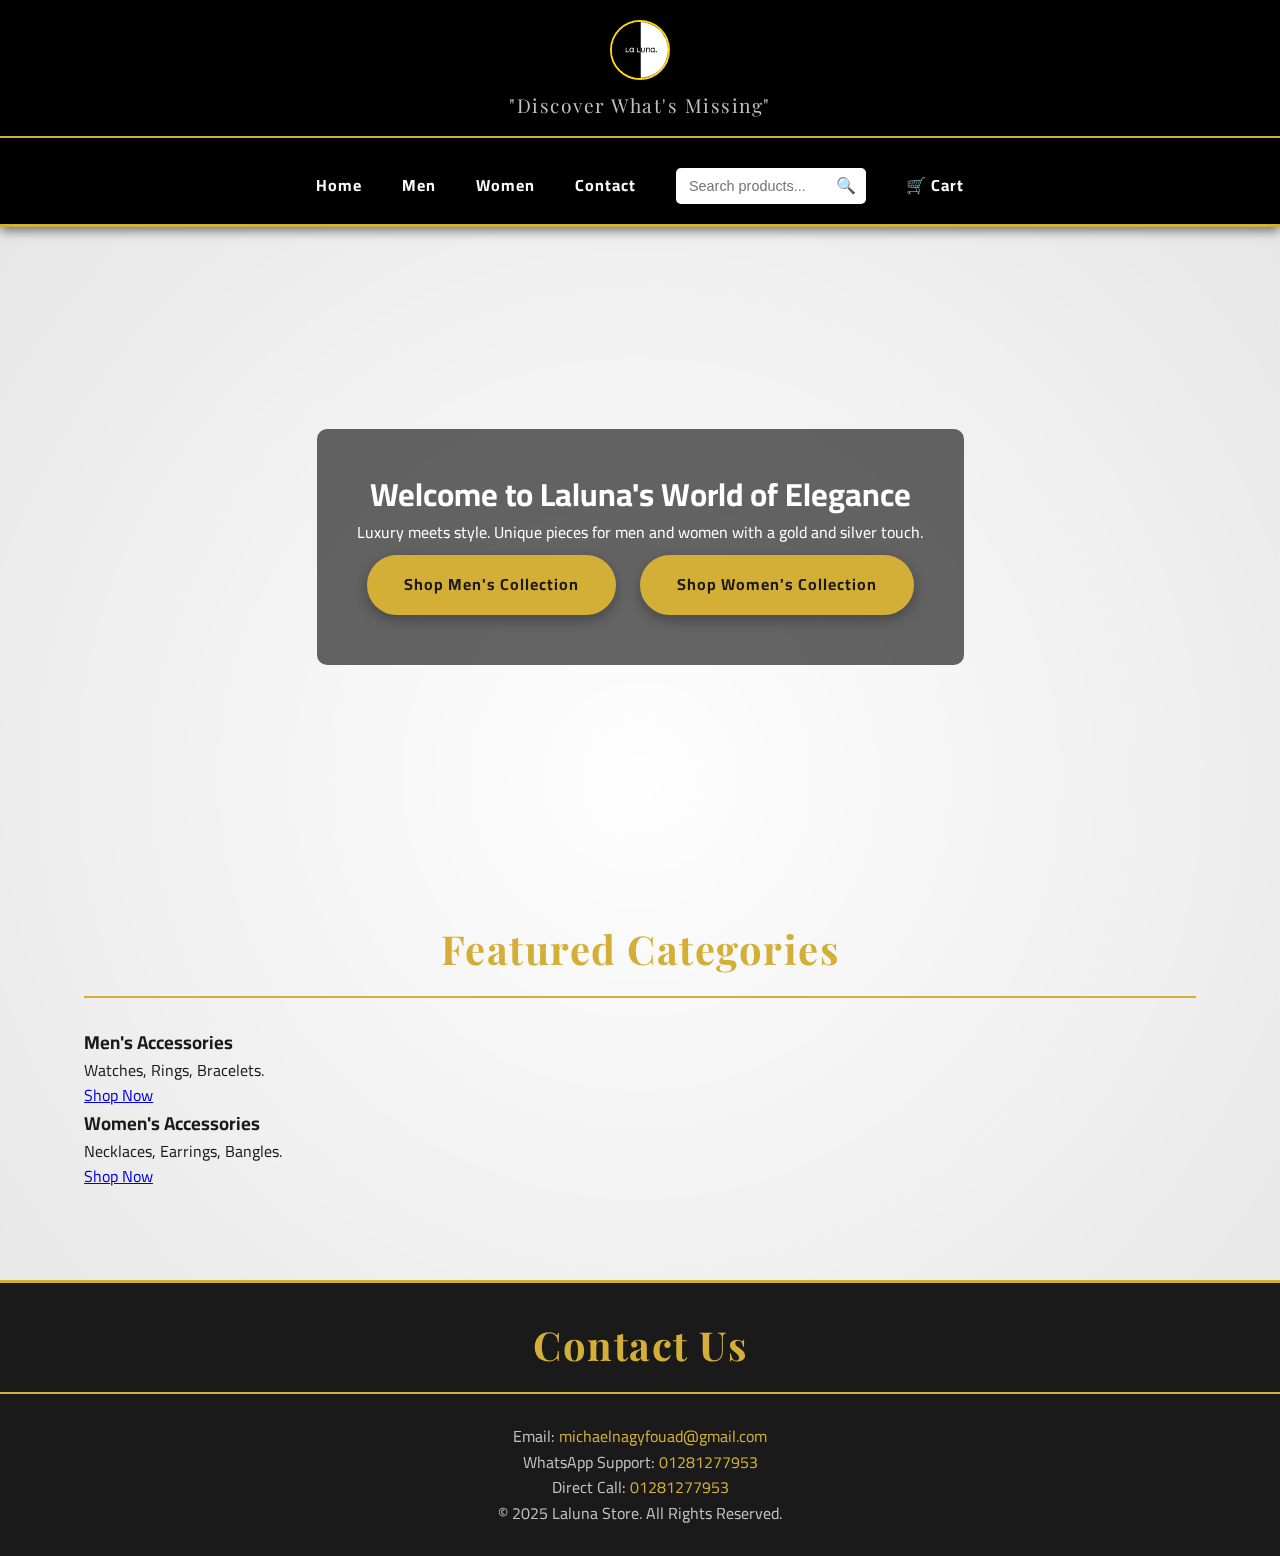
<file: index.html>
<!DOCTYPE html>
<html lang="en" dir="ltr">
<head>
    <meta charset="UTF-8">
    <meta name="viewport" content="width=device-width, initial-scale=1.0">
    <title>Laluna Store | Discover What's Missing</title>
    <link rel="stylesheet" href="styles.css">
    <link href="https://fonts.googleapis.com/css2?family=Playfair+Display:wght@700&display=swap" rel="stylesheet">
    <link href="https://fonts.googleapis.com/css2?family=Cairo:wght@400;700&display=swap" rel="stylesheet">
</head>
<meta name="viewport" content="width=device-width, initial-scale=1.0">

<meta name="description" content="La Luna - متجر المجوهرات الفاخرة للرجال والنساء. اكتشف تشكيلتنا من الخواتم، القلائد، والأساور المصنوعة يدوياً.">
<meta name="keywords" content="مجوهرات فاخرة, خواتم رجالي, هدايا نسائية, ذهب, فضة, La Luna, متجر مجوهرات">
<meta name="author" content="La Luna Team">

<title>La Luna Store | مجوهرات فاخرة للرجال والنساء</title>
<body>

    <header>
        <div class="logo-container">
            <img src="WhatsApp Image 2025-10-22 at 3.08.32 PM.jpeg" alt="Laluna Store Logo" class="logo">
        </div>
        <h2>"Discover What's Missing"</h2>
        
        <nav>
            <ul>
                <li><a href="index.html">Home</a></li>
                <li><a href="men.html">Men</a></li>
                <li><a href="women.html">Women</a></li>
                <li><a href="contact.html">Contact</a></li>
                <li class="search-box-li">
                    <input type="text" id="search-input" placeholder="Search products..." class="search-input">
                    <button class="search-btn">🔍</button>
                </li>
                <li><a href="cart.html">🛒 Cart</a></li>
            </ul>
        </nav>
    </header>

    <main>
        
        <section id="home" class="hero-section">
            <div class="hero-content">
                <h1>Welcome to Laluna's World of Elegance</h1>
                <p>Luxury meets style. Unique pieces for men and women with a gold and silver touch.</p>
                <a href="men.html" class="cta-button">Shop Men's Collection</a>
                <a href="women.html" class="cta-button">Shop Women's Collection</a>
            </div>
        </section>
        
        <section id="featured">
            <h2>Featured Categories</h2>
            <div class="category-cards">
                <div class="card men-card">
                    <h3>Men's Accessories</h3>
                    <p>Watches, Rings, Bracelets.</p>
                    <a href="men.html" class="cta-card-button">Shop Now</a>
                </div>
                <div class="card women-card">
                    <h3>Women's Accessories</h3>
                    <p>Necklaces, Earrings, Bangles.</p>
                    <a href="women.html" class="cta-card-button">Shop Now</a>
                </div>
            </div>
        </section>

    </main>

    <footer id="footer-contact">
        <h2>Contact Us</h2>
        <p>Email: <a href="mailto:michaelnagyfouad@gmail.com">michaelnagyfouad@gmail.com</a></p>
        <div class="contact-numbers">
            <p>WhatsApp Support: <a href="https://wa.me/201281277953" target="_blank" dir="ltr">01281277953</a></p>
            <p>Direct Call: <a href="tel:+201281277953" dir="ltr">01281277953</a></p>
        </div>
        <p class="copyright">&copy; 2025 Laluna Store. All Rights Reserved.</p>
    </footer>

</body>
</html>
</file>
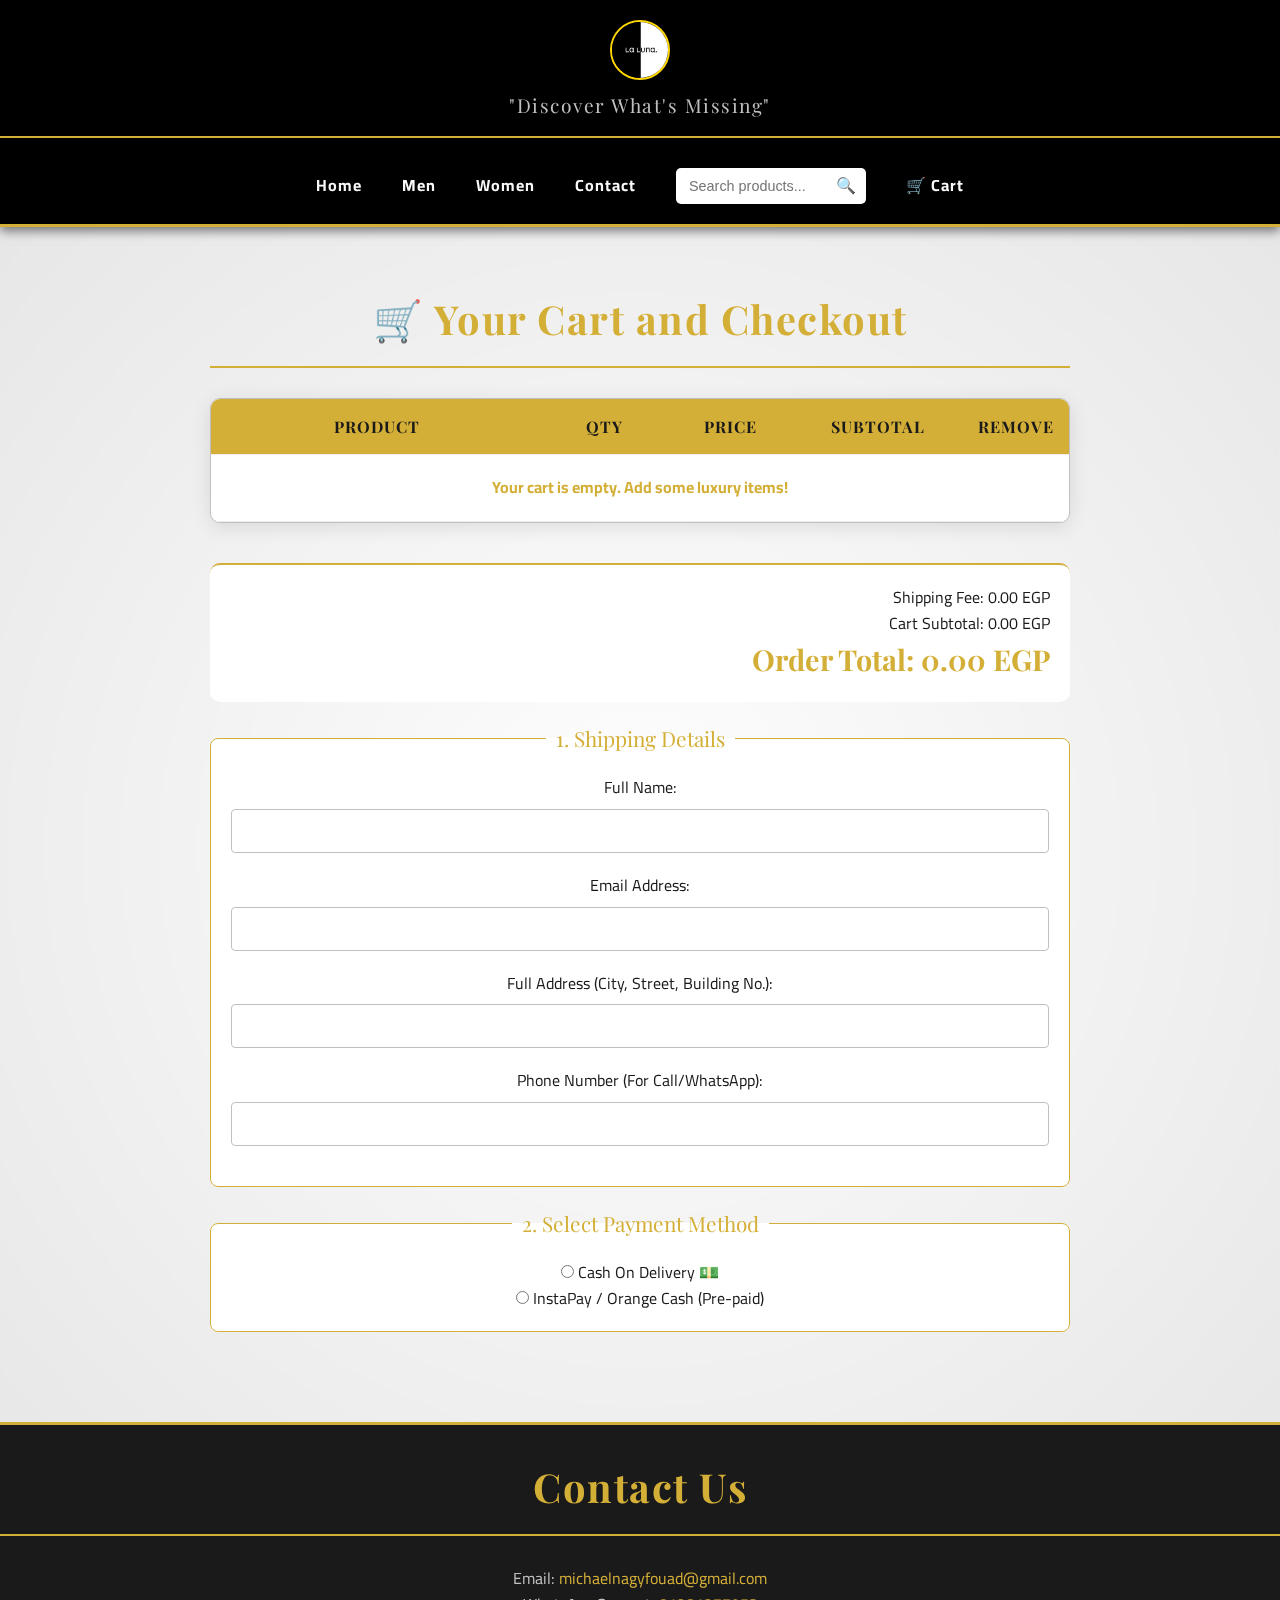
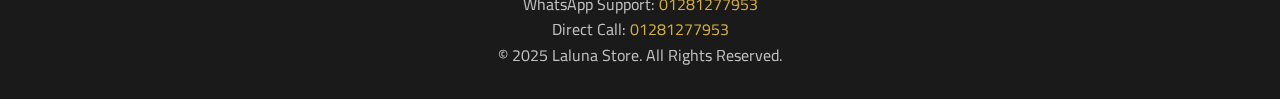
<file: cart.html>
<!DOCTYPE html>
<html lang="en" dir="ltr">
<head>
    <meta charset="UTF-8">
    <meta name="viewport" content="width=device-width, initial-scale=1.0">
    <title>Cart & Checkout | Laluna Store</title>
    <link rel="stylesheet" href="styles.css">
    <link href="https://fonts.googleapis.com/css2?family=Playfair+Display:wght@700&display=swap" rel="stylesheet">
    <link href="https://fonts.googleapis.com/css2?family=Cairo:wght@400;700&display=swap" rel="stylesheet">
</head>
<meta name="viewport" content="width=device-width, initial-scale=1.0">

<meta name="description" content="La Luna - متجر المجوهرات الفاخرة للرجال والنساء. اكتشف تشكيلتنا من الخواتم، القلائد، والأساور المصنوعة يدوياً.">
<meta name="keywords" content="مجوهرات فاخرة, خواتم رجالي, هدايا نسائية, ذهب, فضة, La Luna, متجر مجوهرات">
<meta name="author" content="La Luna Team">

<title>La Luna Store | مجوهرات فاخرة للرجال والنساء</title>
<body>

    <header>
        <div class="logo-container">
            <img src="WhatsApp Image 2025-10-22 at 3.08.32 PM.jpeg" alt="Laluna Store Logo" class="logo">
        </div>
        <h2>"Discover What's Missing"</h2>
        <nav>
            <ul>
                <li><a href="index.html">Home</a></li>
                <li><a href="men.html">Men</a></li>
                <li><a href="women.html">Women</a></li>
                <li><a href="contact.html">Contact</a></li>
                <li class="search-box-li">
                    <input type="text" id="search-input" placeholder="Search products..." class="search-input">
                    <button class="search-btn">🔍</button>
                </li>
                <li><a href="cart.html">🛒 Cart</a></li>
            </ul>
        </nav>
    </header>

    <main class="centered-content">
        
        <section id="checkout" class="cart-section">
            <h2>🛒 Your Cart and Checkout</h2>
            
            <div class="cart-items-table">
                <table>
                    <thead>
                        <tr>
                            <th style="width: 40%;">Product</th>
                            <th style="width: 15%;">Qty</th>
                            <th style="width: 15%;">Price</th>
                            <th style="width: 20%;">Subtotal</th>
                            <th style="width: 10%;">Remove</th>
                        </tr>
                    </thead>
                    <tbody id="cart-table-body">
                        </tbody>
                </table>
            </div>

            <div class="cart-totals">
                <p>Shipping Fee: <span id="shipping-fee">0.00 EGP</span></p>
                <p>Cart Subtotal: <span id="cart-subtotal">0.00 EGP</span></p>
                <p class="total-price-final">Order Total: <span id="final-total">0.00 EGP</span></p>
            </div>


            <form action="https://formspree.io/f/Your_Formspree_ID" method="POST" class="checkout-form" id="checkout-form" enctype="multipart/form-data">
                
                <fieldset class="shipping-details">
                    <legend>1. Shipping Details</legend>
                    <label for="name">Full Name:</label>
                    <input type="text" id="name" name="Full Name" required>

                    <label for="email">Email Address:</label>
                    <input type="email" id="email" name="_replyto" required>

                    <label for="address">Full Address (City, Street, Building No.):</label>
                    <input type="text" id="address" name="Shipping Address" required>

                    <label for="phone">Phone Number (For Call/WhatsApp):</label>
                    <input type="tel" id="phone" name="Phone Number" required>
                </fieldset>
                
                <fieldset class="payment-details">
                    <legend>2. Select Payment Method</legend>
                    
                    <div class="payment-options">
                        <input type="radio" id="cash" name="Payment Method" value="Cash On Delivery" required>
                        <label for="cash">Cash On Delivery 💵</label><br>

                        <input type="radio" id="instapay" name="Payment Method" value="InstaPay/Orange Cash">
                        <label for="instapay">InstaPay / Orange Cash (Pre-paid)</label><br>
                    </div>

                    <div id="transfer-details" style="display: none; margin-top: 15px; border: 1px dashed var(--color-gold); padding: 15px;">
                        <h4>Please use the following numbers for transfer:</h4>
                        
                        <div class="transfer-number-group">
                            <p><strong>InstaPay / Orange Cash:</strong> <span id="num1" dir="ltr">01281277953</span> 
                            <button type="button" class="copy-button" data-number="01281277953">Copy</button></p>
                        </div>
                        
                        <label for="proof">Upload Transfer Proof Image (Optional):</label>
                        <input type="file" id="proof" name="Transfer Proof" accept="image/*">
                        
                    </div>
                </fieldset>
                
                <button type="submit" class="checkout-button cta-button">Confirm Order and Pay</button>

                <button type="button" class="whatsapp-button cta-button" id="whatsapp-order-btn" style="background-color: #25D366; border-color: #25D366;">Send Order via WhatsApp</button>
                
                <textarea name="Order Details" id="order-details-summary" style="display:none;"></textarea>
            </form>
        </section>
        
    </main>

    <footer id="footer-contact">
        <h2>Contact Us</h2>
        <p>Email: <a href="mailto:michaelnagyfouad@gmail.com">michaelnagyfouad@gmail.com</a></p>
        <div class="contact-numbers">
            <p>WhatsApp Support: <a href="https://wa.me/201281277953" target="_blank" dir="ltr">01281277953</a></p>
            <p>Direct Call: <a href="tel:+201281277953" dir="ltr">01281277953</a></p>
        </div>
        <p class="copyright">&copy; 2025 Laluna Store. All Rights Reserved.</p>
    </footer>

    <script src="app.js"></script>
    <script>
        // هذا السكريبت الصغير يشغل وظائف النسخ والواتس آب الخاصة بصفحة العربة
        document.addEventListener('DOMContentLoaded', () => {
            const transferDetails = document.getElementById('transfer-details');
            const paymentOptions = document.getElementsByName('Payment Method');
            const copyButtons = document.querySelectorAll('.copy-button');
            const whatsappBtn = document.getElementById('whatsapp-order-btn');
            const checkoutForm = document.getElementById('checkout-form');
            const orderSummaryInput = document.getElementById('order-details-summary');


            // 1. وظيفة إظهار/إخفاء تفاصيل التحويل
            paymentOptions.forEach(radio => {
                radio.addEventListener('change', () => {
                    transferDetails.style.display = (radio.value === 'InstaPay/Orange Cash') ? 'block' : 'none';
                });
            });

            // 2. وظيفة نسخ الرقم
            copyButtons.forEach(button => {
                button.addEventListener('click', () => {
                    const numberToCopy = button.getAttribute('data-number');
                    navigator.clipboard.writeText(numberToCopy).then(() => {
                        button.textContent = 'Copied!';
                        setTimeout(() => {
                            button.textContent = 'Copy';
                        }, 2000);
                    }).catch(err => {
                        console.error('Failed to copy:', err);
                    });
                });
            });

            // 3. تحديث تفاصيل الطلب في الحقل المخفي قبل الإرسال (للإيميل)
            checkoutForm.addEventListener('submit', () => {
                const cartDetails = getCart(); // دالة موجودة في app.js
                const subtotal = document.getElementById('cart-subtotal').textContent;
                const total = document.getElementById('final-total').textContent;
                
                let summaryText = "--- PRODUCTS ---\n";
                cartDetails.forEach(item => {
                    summaryText += `${item.name} | Qty: ${item.qty} | Price: ${item.price} EGP\n`;
                });
                summaryText += `\n--- TOTALS ---\nSubtotal: ${subtotal}\nShipping: ${document.getElementById('shipping-fee').textContent}\nFINAL TOTAL: ${total}\n`;
                
                orderSummaryInput.value = summaryText; // وضع التفاصيل في الحقل المخفي
            });
            
            // 4. وظيفة إرسال الطلب عبر واتس آب
            whatsappBtn.addEventListener('click', (e) => {
                e.preventDefault(); 
                
                const name = document.getElementById('name').value || "N/A";
                const address = document.getElementById('address').value || "N/A";
                const phone = document.getElementById('phone').value || "N/A";
                const total = document.getElementById('final-total').textContent;
                const payment = document.querySelector('input[name="Payment Method"]:checked')?.value || "Cash On Delivery";
                const cartDetails = getCart(); // دالة موجودة في app.js

                let productList = "";
                cartDetails.forEach(item => {
                    productList += `- ${item.name} (x${item.qty})\n`; // تم تبسيط الرسالة
                });


                // تنسيق رسالة الواتس آب
                const message = `*NEW LALUNA ORDER REQUEST (WEB)*\n\n*CUSTOMER INFO:*\nName: ${name}\nPhone: ${phone}\nAddress: ${address}\nPayment: ${payment}\n\n*ORDER ITEMS:*\n${productList}\n\n*TOTAL DUE: ${total}*`;
                
                const whatsappUrl = `https://wa.me/201281277953?text=${encodeURIComponent(message)}`;
                window.open(whatsappUrl, '_blank');
            });
        });
    </script>
</body>
</html>
</file>
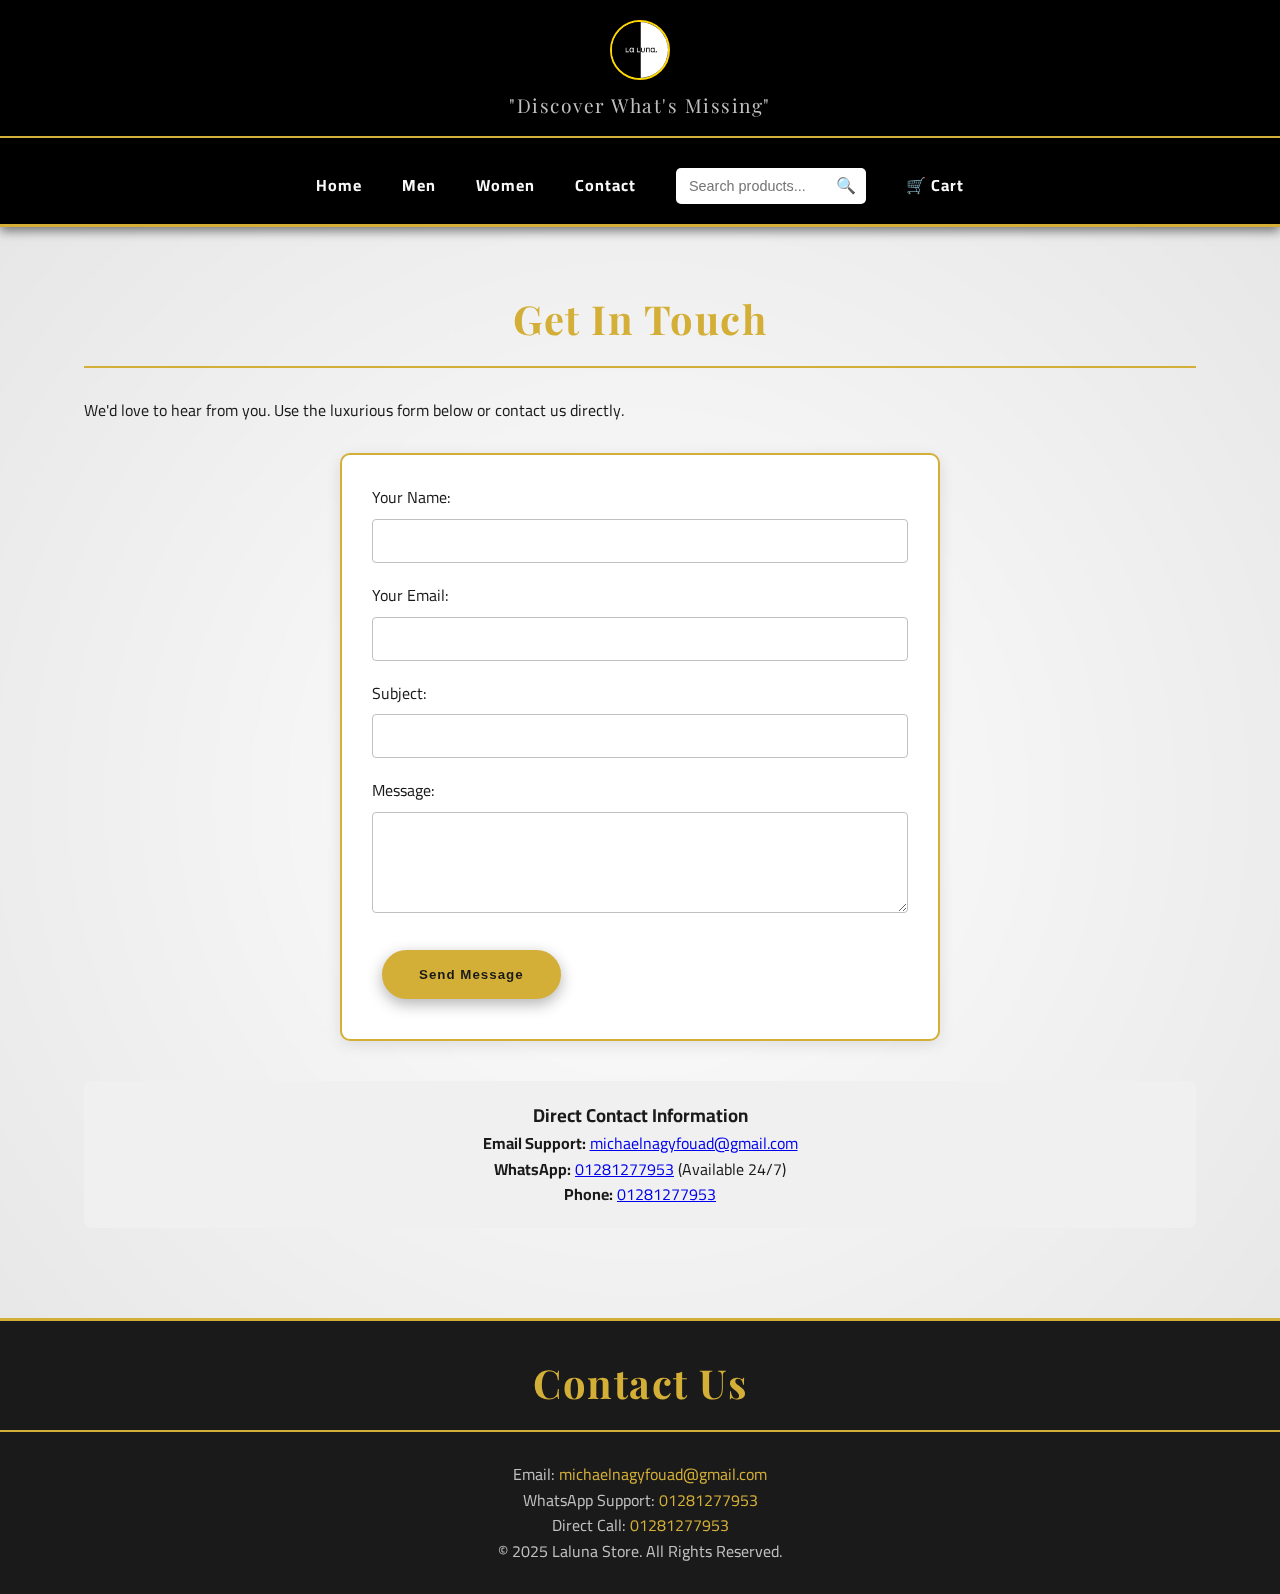
<file: contact.html>
<!DOCTYPE html>
<html lang="en" dir="ltr">
<head>
    <meta name="viewport" content="width=device-width, initial-scale=1.0">

<meta name="description" content="La Luna - متجر المجوهرات الفاخرة للرجال والنساء. اكتشف تشكيلتنا من الخواتم، القلائد، والأساور المصنوعة يدوياً.">
<meta name="keywords" content="مجوهرات فاخرة, خواتم رجالي, هدايا نسائية, ذهب, فضة, La Luna, متجر مجوهرات">
<meta name="author" content="La Luna Team">

<title>La Luna Store | مجوهرات فاخرة للرجال والنساء</title>
    <meta charset="UTF-8">
    <meta name="viewport" content="width=device-width, initial-scale=1.0">
    <title>Contact Us | Laluna Store</title>
    <link rel="stylesheet" href="styles.css">
    <link href="https://fonts.googleapis.com/css2?family=Playfair+Display:wght@700&display=swap" rel="stylesheet">
    <link href="https://fonts.googleapis.com/css2?family=Cairo:wght@400;700&display=swap" rel="stylesheet">
</head>
<body>

    <header>
        <div class="logo-container">
            <img src="WhatsApp Image 2025-10-22 at 3.08.32 PM.jpeg" alt="Laluna Store Logo" class="logo">
        </div>
        <h2>"Discover What's Missing"</h2>
        <nav>
            <ul>
                <li><a href="index.html">Home</a></li>
                <li><a href="men.html">Men</a></li>
                <li><a href="women.html">Women</a></li>
                <li><a href="contact.html">Contact</a></li>
                <li class="search-box-li">
                    <input type="text" id="search-input" placeholder="Search products..." class="search-input">
                    <button class="search-btn">🔍</button>
                </li>
                <li><a href="cart.html">🛒 Cart</a></li>
            </ul>
        </nav>
    </header>

    <main class="centered-content">
        
        <section id="contact-page" class="contact-section">
            <h2>Get In Touch</h2>
            <p class="contact-intro">We'd love to hear from you. Use the luxurious form below or contact us directly.</p>
            
            <form action="https://formspree.io/f/Your_Formspree_ID" method="POST" class="contact-form">
                
                <label for="c-name">Your Name:</label>
                <input type="text" id="c-name" name="Sender Name" required>

                <label for="c-email">Your Email:</label>
                <input type="email" id="c-email" name="_replyto" required>

                <label for="c-subject">Subject:</label>
                <input type="text" id="c-subject" name="Subject">

                <label for="c-message">Message:</label>
                <textarea id="c-message" name="Message" rows="5" required></textarea>

                <button type="submit" class="cta-button">Send Message</button>
            </form>
            
            <div class="direct-contact-info">
                <h3>Direct Contact Information</h3>
                <p><strong>Email Support:</strong> <a href="mailto:michaelnagyfouad@gmail.com">michaelnagyfouad@gmail.com</a></p>
                <p><strong>WhatsApp:</strong> <a href="https://wa.me/201281277953" target="_blank" dir="ltr">01281277953</a> (Available 24/7)</p>
                <p><strong>Phone:</strong> <a href="tel:+201281277953" dir="ltr">01281277953</a></p>
            </div>
            
        </section>
        
    </main>

    <footer id="footer-contact">
        <h2>Contact Us</h2>
        <p>Email: <a href="mailto:michaelnagyfouad@gmail.com">michaelnagyfouad@gmail.com</a></p>
        <div class="contact-numbers">
            <p>WhatsApp Support: <a href="https://wa.me/201281277953" target="_blank" dir="ltr">01281277953</a></p>
            <p>Direct Call: <a href="tel:+201281277953" dir="ltr">01281277953</a></p>
        </div>
        <p class="copyright">&copy; 2025 Laluna Store. All Rights Reserved.</p>
    </footer>

</body>
</html>
</file>
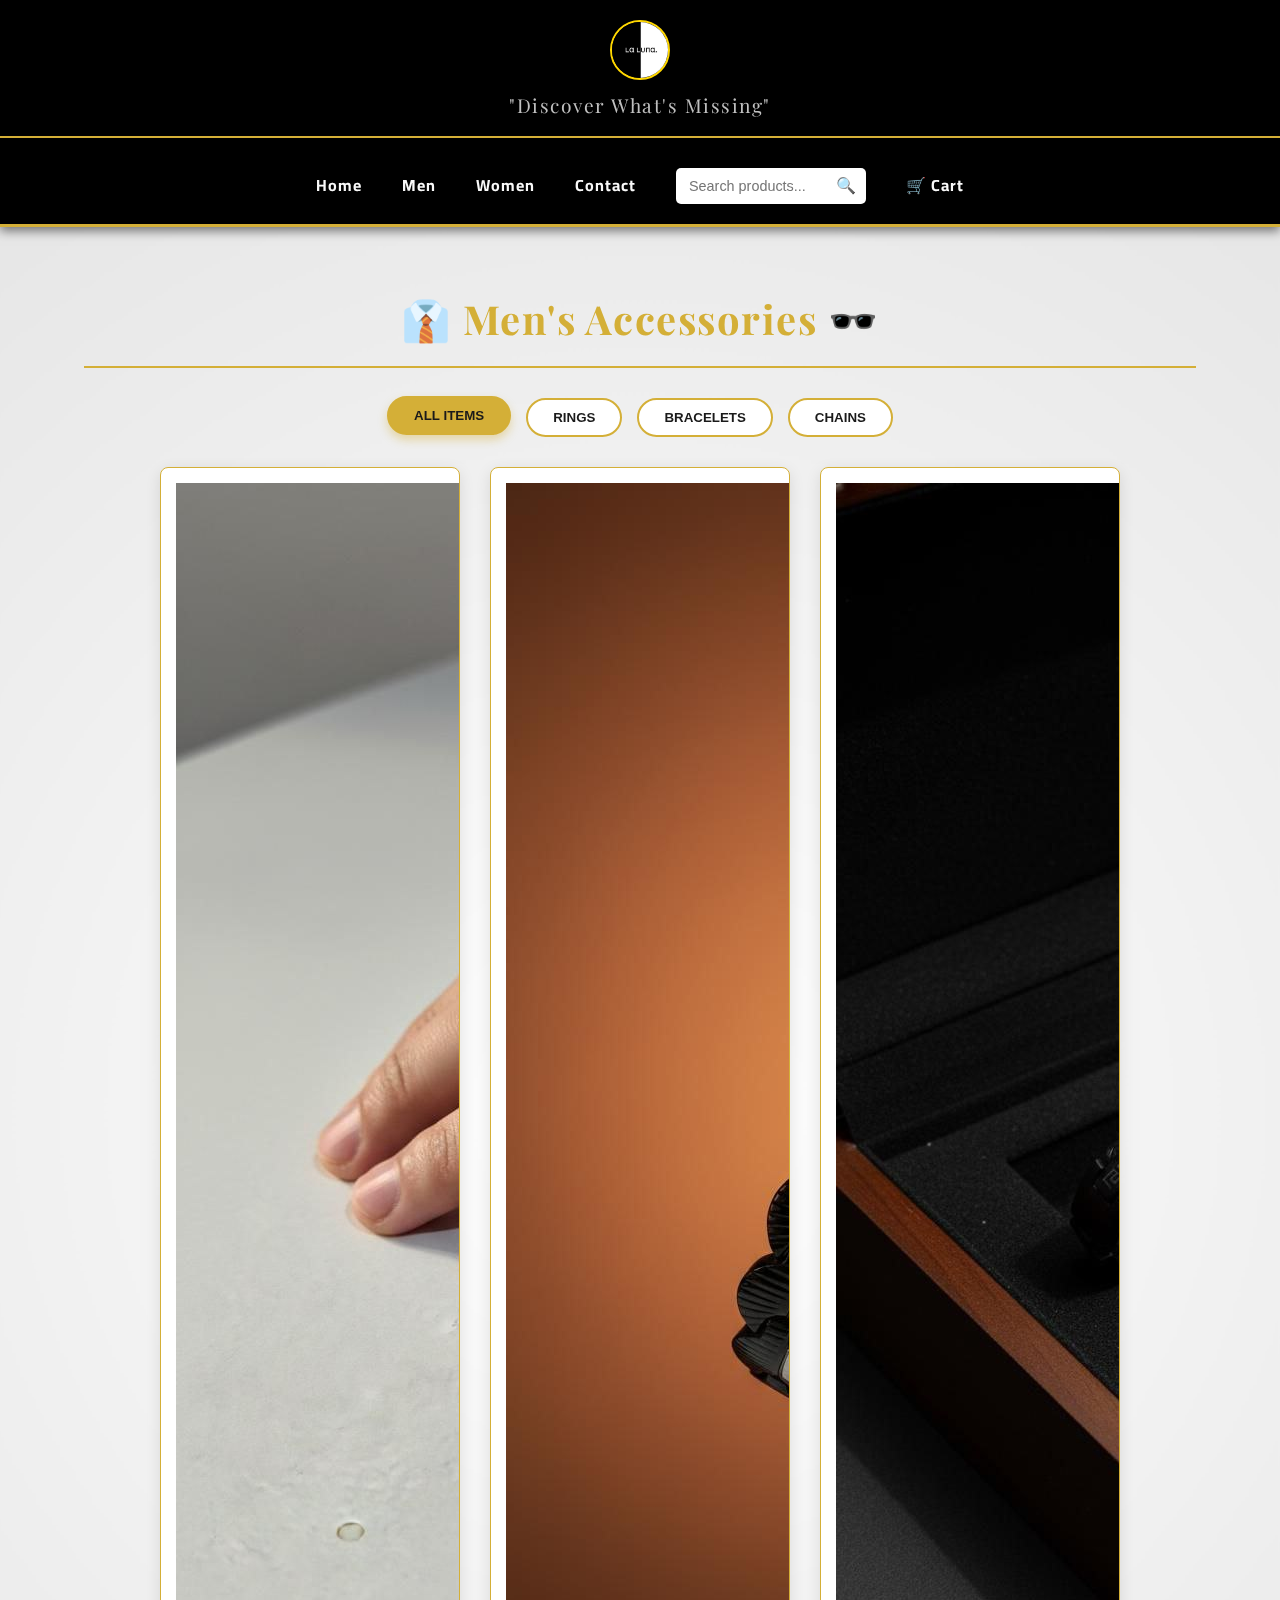
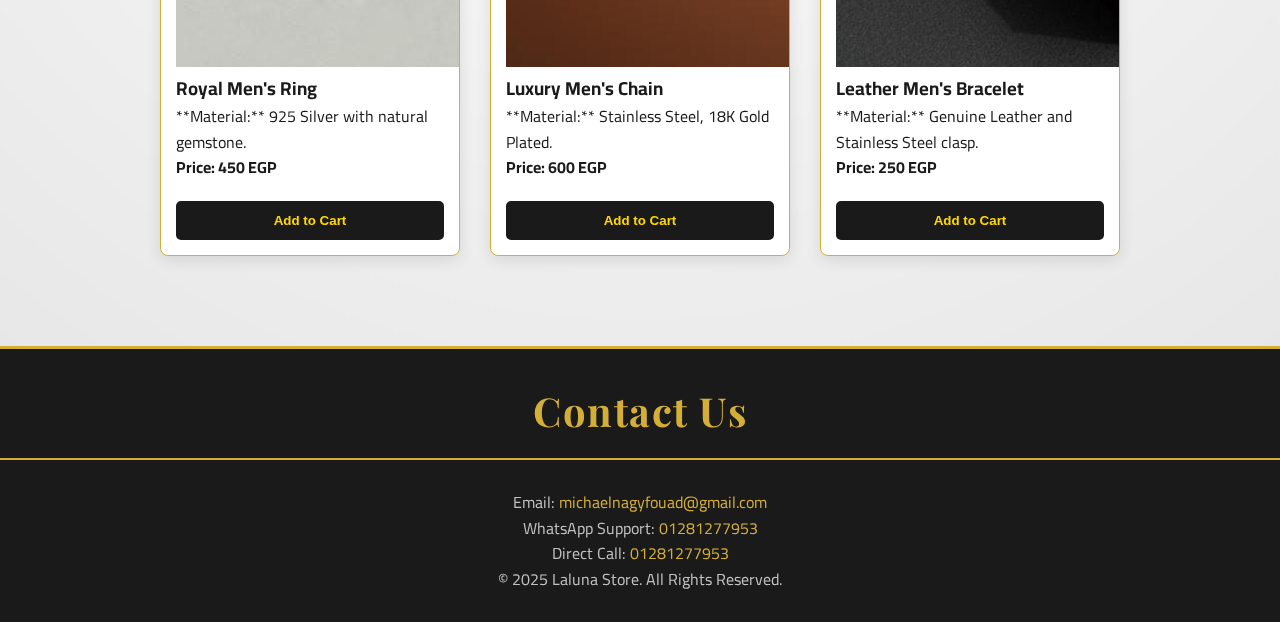
<file: men.html>
<!DOCTYPE html>
<html lang="en" dir="ltr">
<head>
    <meta name="viewport" content="width=device-width, initial-scale=1.0">

<meta name="description" content="La Luna - متجر المجوهرات الفاخرة للرجال والنساء. اكتشف تشكيلتنا من الخواتم، القلائد، والأساور المصنوعة يدوياً.">
<meta name="keywords" content="مجوهرات فاخرة, خواتم رجالي, هدايا نسائية, ذهب, فضة, La Luna, متجر مجوهرات">
<meta name="author" content="La Luna Team">

<title>La Luna Store | مجوهرات فاخرة للرجال والنساء</title>
    <meta charset="UTF-8">
    <meta name="viewport" content="width=device-width, initial-scale=1.0">
    <title>Men's Accessories | Laluna Store</title>
    <link rel="stylesheet" href="styles.css">
    <link href="https://fonts.googleapis.com/css2?family=Playfair+Display:wght@700&display=swap" rel="stylesheet">
    <link href="https://fonts.googleapis.com/css2?family=Cairo:wght@400;700&display=swap" rel="stylesheet">
</head>
<body>

    <header>
        <div class="logo-container">
            <img src="WhatsApp Image 2025-10-22 at 3.08.32 PM.jpeg" alt="Laluna Store Logo" class="logo">
        </div>
        <h2>"Discover What's Missing"</h2>
        <nav>
            <ul>
                <li><a href="index.html">Home</a></li>
                <li><a href="men.html">Men</a></li>
                <li><a href="women.html">Women</a></li>
                <li><a href="contact.html">Contact</a></li>
                <li class="search-box-li">
                    <input type="text" id="search-input" placeholder="Search products..." class="search-input">
                    <button class="search-btn">🔍</button>
                </li>
                <li><a href="cart.html">🛒 Cart</a></li>
            </ul>
        </nav>
    </header>

    <main class="centered-content">
        
        <section id="men" class="products-section">
            <h2>👔 Men's Accessories 🕶️</h2>
            
            <ul class="filter-tabs">
                <li><button class="filter-btn active" data-filter="all">All Items</button></li>
                <li><button class="filter-btn" data-filter="rings">Rings</button></li>
                <li><button class="filter-btn" data-filter="bracelets">Bracelets</button></li>
                <li><button class="filter-btn" data-filter="chains">Chains</button></li>
            </ul>
            
            <div class="products-grid" id="men-products-grid">
                <div class="product" data-category="rings" data-name="Royal Men's Ring" data-price="450">
                    <a href="product-details.html?id=M1" class="product-link">
                        <img src="6039466489632459993.jpg" alt="Men's Royal Ring" class="product-img">
                        <h3>Royal Men's Ring</h3>
                        <p class="description">**Material:** 925 Silver with natural gemstone.</p>
                        <p class="price"><strong>Price: 450 EGP</strong></p>
                    </a>
                    <button class="add-to-cart" onclick="addToCart(this)">Add to Cart</button>
                </div>
                
                <div class="product" data-category="chains" data-name="Luxury Men's Chain" data-price="600">
                    <a href="product-details.html?id=M2" class="product-link">
                        <img src="6039466489632459936.jpg" alt="Men's Chain" class="product-img">
                        <h3>Luxury Men's Chain</h3>
                        <p class="description">**Material:** Stainless Steel, 18K Gold Plated.</p>
                        <p class="price"><strong>Price: 600 EGP</strong></p>
                    </a>
                    <button class="add-to-cart" onclick="addToCart(this)">Add to Cart</button>
                </div>
                
                <div class="product" data-category="bracelets" data-name="Leather Men's Bracelet" data-price="250">
                    <a href="product-details.html?id=M3" class="product-link">
                        <img src="6039466489632459906.jpg" alt="Leather Men's Bracelet" class="product-img">
                        <h3>Leather Men's Bracelet</h3>
                        <p class="description">**Material:** Genuine Leather and Stainless Steel clasp.</p>
                        <p class="price"><strong>Price: 250 EGP</strong></p>
                    </a>
                    <button class="add-to-cart" onclick="addToCart(this)">Add to Cart</button>
                </div>

                </div>
        </section>

    </main>

    <footer id="footer-contact">
        <h2>Contact Us</h2>
        <p>Email: <a href="mailto:michaelnagyfouad@gmail.com">michaelnagyfouad@gmail.com</a></p>
        <div class="contact-numbers">
            <p>WhatsApp Support: <a href="https://wa.me/201281277953" target="_blank" dir="ltr">01281277953</a></p>
            <p>Direct Call: <a href="tel:+201281277953" dir="ltr">01281277953</a></p>
        </div>
        <p class="copyright">&copy; 2025 Laluna Store. All Rights Reserved.</p>
    </footer>

    <script src="app.js"></script>
</body>
</html>
</file>
<file: styles.css>
/* الألوان والثوابت */
:root {
    --color-light: #F9F9F9;    /* أبيض ناصع للخلفيات */
    --color-dark: #1A1A1A;     /* أسود غامق للنصوص */
    --color-gold: #D4AF37;     /* ذهبي ملكي */
    --color-gold-light: #FFD700; /* ذهبي أفتح للتأثيرات */
    --color-silver: #C0C0C0;
    --font-primary: 'Playfair Display', serif; /* خط أنيق للعناوين */
    --font-secondary: 'Cairo', sans-serif; /* خط ثانوي لنص الجسم */
}

/* إعادة تعيين التنسيقات الأساسية */
* {
    margin: 0;
    padding: 0;
    box-sizing: border-box;
    /* إضافة حركة سلسة لجميع العناصر للتنقل الأنيق */
    transition: all 0.3s ease-in-out;
}

body {
    font-family: var(--font-secondary);
    background-color: var(--color-light); 
    color: var(--color-dark);
    direction: ltr; 
    text-align: left;
    line-height: 1.6;
    /* تأثير القماش الحريري/المخملي مع ضبابية */
    background-image: radial-gradient(circle at center, rgba(255, 255, 255, 0.9), rgba(224, 224, 224, 0.9));
    backdrop-filter: blur(1px); 
    -webkit-backdrop-filter: blur(1px);
}

/* 1. رأس الصفحة (Header) والتنقل */
header {
    background-color: #000000;
    color: var(--color-light);
    padding: 20px 0;
    text-align: center;
    border-bottom: 3px solid var(--color-gold);
    box-shadow: 0 4px 10px rgba(0, 0, 0, 0.5);
}

.logo-container { /* جزء الشعار */
    display: flex;
    justify-content: center;
    margin-bottom: 10px;
}

.logo {
    width: 60px; /* حجم صغير وأنيق */
    height: 60px;
    border-radius: 50%;
    object-fit: cover;
    border: 2px solid var(--color-gold-light);
}

header h2 {
    font-family: var(--font-primary);
    font-size: 1.2em;
    font-weight: 400;
    color: var(--color-silver);
    margin-bottom: 15px;
}

/* تنسيق الـ Nav لجعل الروابط أفقية (بالعرض) */
nav ul {
    list-style: none;
    display: flex; /* يجعل العناصر في صف واحد */
    justify-content: center;
    align-items: center; /* توسيط عمودي للعناصر */
    padding-top: 15px;
    flex-wrap: wrap; /* للسماح للعناصر بالنزول لسطر جديد في شاشات الجوال */
}

nav ul li {
    margin: 0 10px; /* تقليل التباعد قليلاً */
}

nav ul li a {
    text-decoration: none;
    color: var(--color-light);
    font-weight: 700;
    letter-spacing: 1px;
    padding: 5px 10px;
}

nav ul li a:hover {
    color: var(--color-gold-light);
    border-bottom: 2px solid var(--color-gold-light); /* خط ذهبي تحت الرابط */
}

/* تنسيق حقل البحث */
.search-box-li {
    display: flex;
    align-items: center;
    margin: 0 20px;
    background-color: #FFFFFF;
    border-radius: 5px;
    padding: 2px 5px;
}

.search-input {
    border: none;
    padding: 8px;
    width: 150px;
    outline: none;
    font-size: 0.9em;
    color: var(--color-dark);
}

.search-btn {
    background: none;
    border: none;
    cursor: pointer;
    font-size: 1em;
    padding: 0 5px;
}


/* 2. المحتوى الرئيسي والتوسيط (Centering) */
main {
    padding: 20px 0; 
    width: 100%;
    min-height: 80vh; /* ضمان أن يكون المحتوى له ارتفاع كافٍ */
}

section {
    padding: 40px 20px;
    margin-bottom: 30px;
    max-width: 1200px; 
    width: 90%; 
    margin-left: auto; /* التوسيط الأفقي */
    margin-right: auto; /* التوسيط الأفقي */
}

/* تنسيق العناوين (H2) */
h2 {
    font-family: var(--font-primary);
    text-align: center;
    color: var(--color-gold); 
    font-size: 2.5em;
    padding-bottom: 15px;
    margin-bottom: 30px;
    border-bottom: 2px solid var(--color-gold);
    letter-spacing: 1.5px;
    margin-left: auto;
    margin-right: auto;
}

/* 3. تنسيق قسم البطل (Hero Section) */
.hero-section {
    min-height: 600px;
    display: flex;
    justify-content: center;
    align-items: center;
    /* يمكنك استبدال الرابط بخلفية مناسبة لك */
    background: url('https://images.unsplash.com/photo-1579546929518-9e396f0ab877?q=80&w=2000&auto=format&fit=crop&ixlib=rb-4.0.3&ixid=M3wxMjA3fDB8MHxwaG90by1wYWdlfHx8fGVufDB8fHx8fA%3D%3D') center/cover no-repeat; 
    color: #FFFFFF;
    text-align: center;
}

.hero-content {
    background-color: rgba(0, 0, 0, 0.6);
    padding: 40px;
    border-radius: 10px;
    max-width: 800px;
}

/* 4. تنسيق أزرار الـ CTA (Shop Now) - فخم */
.cta-button {
    display: inline-block;
    background-color: var(--color-gold);
    color: var(--color-dark);
    text-decoration: none;
    padding: 15px 35px;
    margin: 10px;
    border: 2px solid var(--color-gold);
    border-radius: 50px; /* شكل بيضاوي أنيق */
    font-weight: 700;
    letter-spacing: 1px;
    box-shadow: 0 5px 15px rgba(0, 0, 0, 0.3);
    cursor: pointer;
    transition: all 0.4s cubic-bezier(0.25, 0.8, 0.25, 1); /* حركة أكثر سلاسة وفخامة */
}

.cta-button:hover {
    background-color: var(--color-dark);
    color: var(--color-gold-light);
    transform: translateY(-5px) scale(1.02); /* رفع وتكبير بسيط */
    box-shadow: 0 10px 20px rgba(0, 0, 0, 0.4);
}

/* 5. تنسيق فلاتر المنتجات (Sub-Categories / Filter Tabs) - أنيقة */
.filter-tabs {
    list-style: none;
    display: flex;
    justify-content: center;
    margin-bottom: 30px;
    gap: 15px;
    flex-wrap: wrap;
}

.filter-tabs li button {
    background-color: #FFFFFF;
    color: var(--color-dark);
    border: 2px solid var(--color-gold);
    padding: 10px 25px;
    border-radius: 20px;
    font-weight: 600;
    cursor: pointer;
    text-transform: uppercase;
}

.filter-tabs li button:hover,
.filter-tabs li button.active {
    background-color: var(--color-gold);
    color: var(--color-dark);
    box-shadow: 0 5px 10px rgba(212, 175, 55, 0.4);
    transform: translateY(-2px);
}


/* 6. عرض المنتجات (Products) */
.products-section {
    text-align: center;
}

/* تنسيق حاوية الشبكة للمنتجات (Grid) */
.products-grid {
    display: flex;
    flex-wrap: wrap;
    justify-content: center; /* لتوسيط المنتجات داخل الحاوية */
    gap: 30px;
}

/* تنسيق بطاقة المنتج الفردية */
.product { 
    width: 300px; 
    padding: 15px;
    background-color: #FFFFFF;
    border: 1px solid var(--color-gold); 
    box-shadow: 0 4px 15px rgba(0, 0, 0, 0.1);
    border-radius: 8px;
    text-align: left;
    overflow: hidden;
    display: block; 
    /* تأكد من أن الرابط يغطي المنتج بالكامل عدا زر الإضافة */
}

.product:hover {
    transform: translateY(-8px) scale(1.02);
    box-shadow: 0 8px 20px rgba(0, 0, 0, 0.2);
}

.product-link {
    text-decoration: none;
    color: var(--color-dark);
    display: block; 
    padding-bottom: 10px;
}

/* تنسيق زر "Add to Cart" */
.add-to-cart {
    background-color: var(--color-dark);
    color: var(--color-gold-light);
    border: 2px solid var(--color-dark);
    padding: 10px 20px;
    margin-top: 10px;
    font-weight: 700;
    border-radius: 5px;
    cursor: pointer;
    width: 100%;
}

.add-to-cart:hover {
    background-color: var(--color-gold);
    color: var(--color-dark);
}

/* 7. تنسيق صفحة تفاصيل المنتج (product-details.html) */
.product-details-section {
    text-align: left;
    max-width: 1000px;
    padding-top: 20px;
}

.details-container {
    display: flex;
    gap: 40px;
    margin-top: 30px;
    flex-wrap: wrap; 
}

.product-images {
    flex: 1;
    min-width: 300px;
    text-align: center;
}

.main-image {
    width: 100%;
    max-height: 400px;
    object-fit: contain;
    border: 1px solid var(--color-silver);
    border-radius: 8px;
    margin-bottom: 10px;
}

.thumbnail-images {
    display: flex;
    justify-content: center;
}

.thumbnail-images img {
    width: 80px;
    height: 80px;
    object-fit: cover;
    margin: 5px;
    cursor: pointer;
    border: 1px solid transparent;
    border-radius: 4px;
}

.thumbnail-images img:hover {
    border-color: var(--color-gold);
}

.product-info-details {
    flex: 2;
    padding: 20px;
}

.product-price-details {
    font-size: 2em;
    color: var(--color-gold);
    font-family: var(--font-primary);
    margin: 10px 0 20px 0;
}

.product-options select, .product-options input {
    padding: 8px;
    border: 1px solid var(--color-silver);
    border-radius: 4px;
}

.return-policy {
    margin-top: 30px;
    padding: 15px;
    border: 1px solid var(--color-silver);
    border-left: 5px solid var(--color-gold);
    background-color: #FAFAFA;
    border-radius: 4px;
}

/* 8. تنسيق عربة التسوق (Cart/Checkout) - بروفيشنال */
.cart-section {
    max-width: 900px; 
    text-align: center; 
}

/* تصميم جدول العربة الفاخر */
.cart-items-table {
    width: 100%;
    margin-bottom: 40px;
    background-color: #FFFFFF;
    border-radius: 10px;
    box-shadow: 0 4px 20px rgba(0, 0, 0, 0.1);
    border: 1px solid var(--color-silver);
    overflow-x: auto; /* للتجاوبية على الشاشات الصغيرة */
}

.cart-items-table table {
    min-width: 600px; /* ضمان حد أدنى للعرض */
    width: 100%;
    border-collapse: collapse;
}

.cart-items-table th, .cart-items-table td {
    padding: 15px;
    text-align: center;
    border-bottom: 1px solid #EEEEEE;
}

.cart-items-table th {
    background-color: var(--color-gold); 
    color: var(--color-dark);
    font-family: var(--font-primary);
    font-weight: 700;
    text-transform: uppercase;
    letter-spacing: 1px;
}

.product-info {
    display: flex;
    align-items: center;
    text-align: left;
}

.product-info img {
    width: 70px;
    height: 70px;
    object-fit: cover;
    margin-right: 15px;
    border-radius: 5px;
    border: 1px solid var(--color-gold-light);
}

.quantity-controls input {
    width: 50px;
    text-align: center;
    border: 1px solid var(--color-silver);
    border-radius: 3px;
    padding: 5px;
    margin: 0 5px;
}

.remove-btn {
    background: none;
    border: none;
    font-size: 1.2em;
    cursor: pointer;
}

/* تنسيق إجمالي الطلب */
.cart-totals {
    margin-top: 30px;
    padding: 20px;
    border-top: 2px solid var(--color-gold);
    text-align: right;
    width: 100%;
    background-color: #FFFFFF;
    border-radius: 10px;
}

.total-price-final {
    font-size: 1.8em;
    color: var(--color-gold);
    font-family: var(--font-primary);
    font-weight: 700;
}

/* 9. تنسيق نموذج الدفع (Checkout Form) و صفحة التواصل (Contact) */
.checkout-form fieldset {
    margin-top: 20px;
    padding: 20px;
    border: 1px solid var(--color-gold);
    border-radius: 8px;
    background-color: #FFFFFF;
}

.checkout-form legend {
    font-family: var(--font-primary);
    color: var(--color-gold);
    font-size: 1.3em;
    padding: 0 10px;
}

.checkout-form input[type="text"], 
.checkout-form input[type="email"], 
.checkout-form input[type="tel"],
.contact-form input[type="text"], 
.contact-form input[type="email"], 
.contact-form textarea {
    width: 100%;
    padding: 12px;
    margin: 8px 0 20px 0;
    border: 1px solid var(--color-silver);
    border-radius: 4px;
    box-sizing: border-box;
    font-size: 1em;
    text-align: left;
}

.contact-form {
    max-width: 600px;
    margin: 30px auto;
    padding: 30px;
    background-color: #FFFFFF;
    border: 2px solid var(--color-gold);
    border-radius: 10px;
    box-shadow: 0 4px 15px rgba(0, 0, 0, 0.1);
    text-align: left;
}

.direct-contact-info {
    margin-top: 40px;
    padding: 20px;
    background-color: #F0F0F0;
    border-radius: 8px;
    text-align: center;
}

/* 10. تذييل الصفحة (Footer) */
footer {
    background-color: var(--color-dark);
    color: var(--color-silver);
    padding: 30px 0;
    border-top: 3px solid var(--color-gold);
    text-align: center;
}

footer a {
    color: var(--color-gold);
    text-decoration: none;
}

footer a:hover {
    color: var(--color-gold-light);
}

/* 11. التجاوبية (Media Queries) - لضبط الشكل على الموبايل */
@media (max-width: 768px) {
    
    header {
        padding: 15px 0;
    }
    
    /* شريط التنقل يصبح عموديًا على الأجهزة الصغيرة */
    nav ul {
        flex-direction: column;
        gap: 10px;
        padding: 10px 0;
    }
    
    nav ul li {
        margin: 5px 0;
    }
    
    .search-box-li {
        width: 90%; 
        margin: 5px auto;
        justify-content: space-between;
    }
    
    .search-input {
        width: 85%;
    }

    /* المنتجات */
    .products-grid {
        gap: 20px;
    }
    
    .product {
        width: 100%; /* المنتجات تأخذ كامل العرض */
        max-width: 350px;
    }

    /* تفاصيل المنتج */
    .details-container {
        flex-direction: column; /* تحويل عرض تفاصيل المنتج إلى عمودي */
        align-items: center;
    }

    .product-images, .product-info-details {
        min-width: 100%;
        max-width: 100%;
        padding: 0;
    }

    .product-details-section {
        padding: 10px;
    }
    
    /* العربة */
    .cart-items-table th, .cart-items-table td {
        padding: 10px 5px;
        font-size: 0.9em;
    }
    
    .product-info img {
        width: 50px;
        height: 50px;
    }
    
    .cart-items-table table {
        min-width: 100%; /* إلغاء الحد الأدنى لكي يضيق مع الشاشة */
    }
}
</file>
